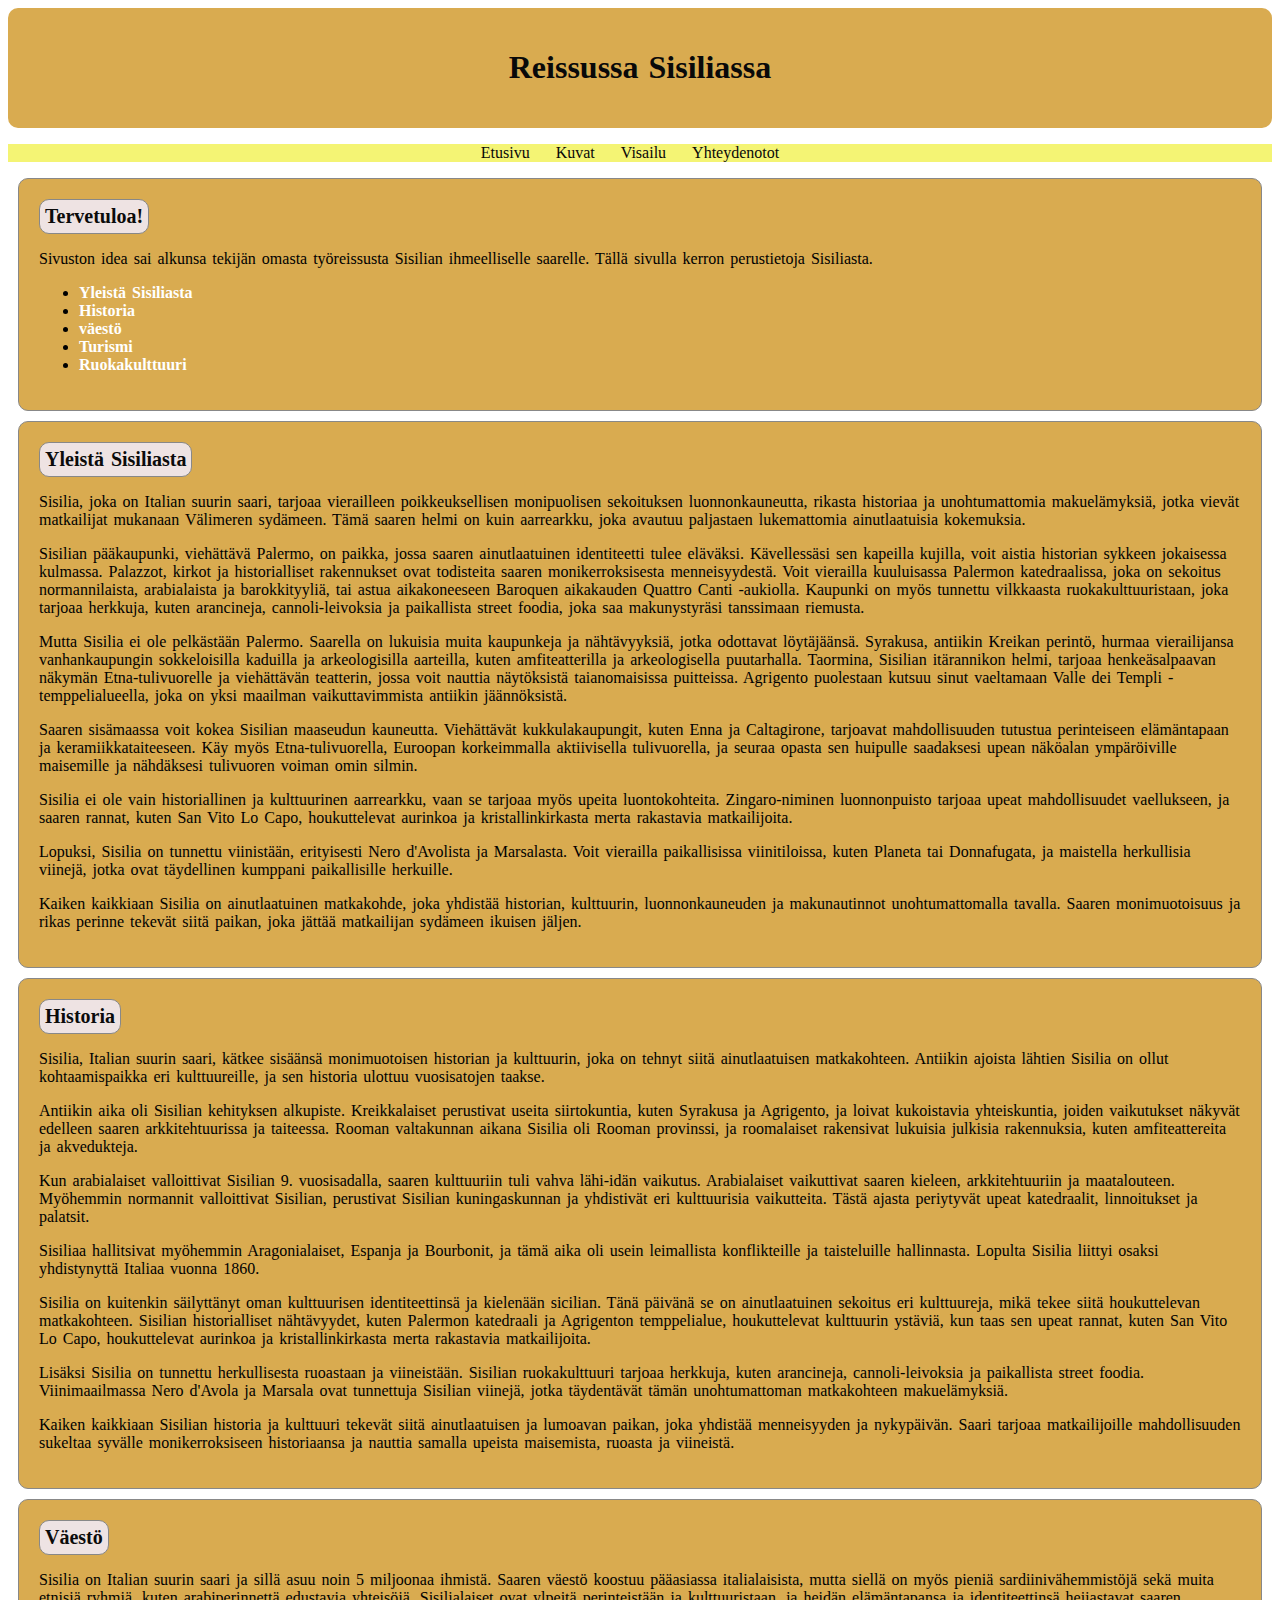
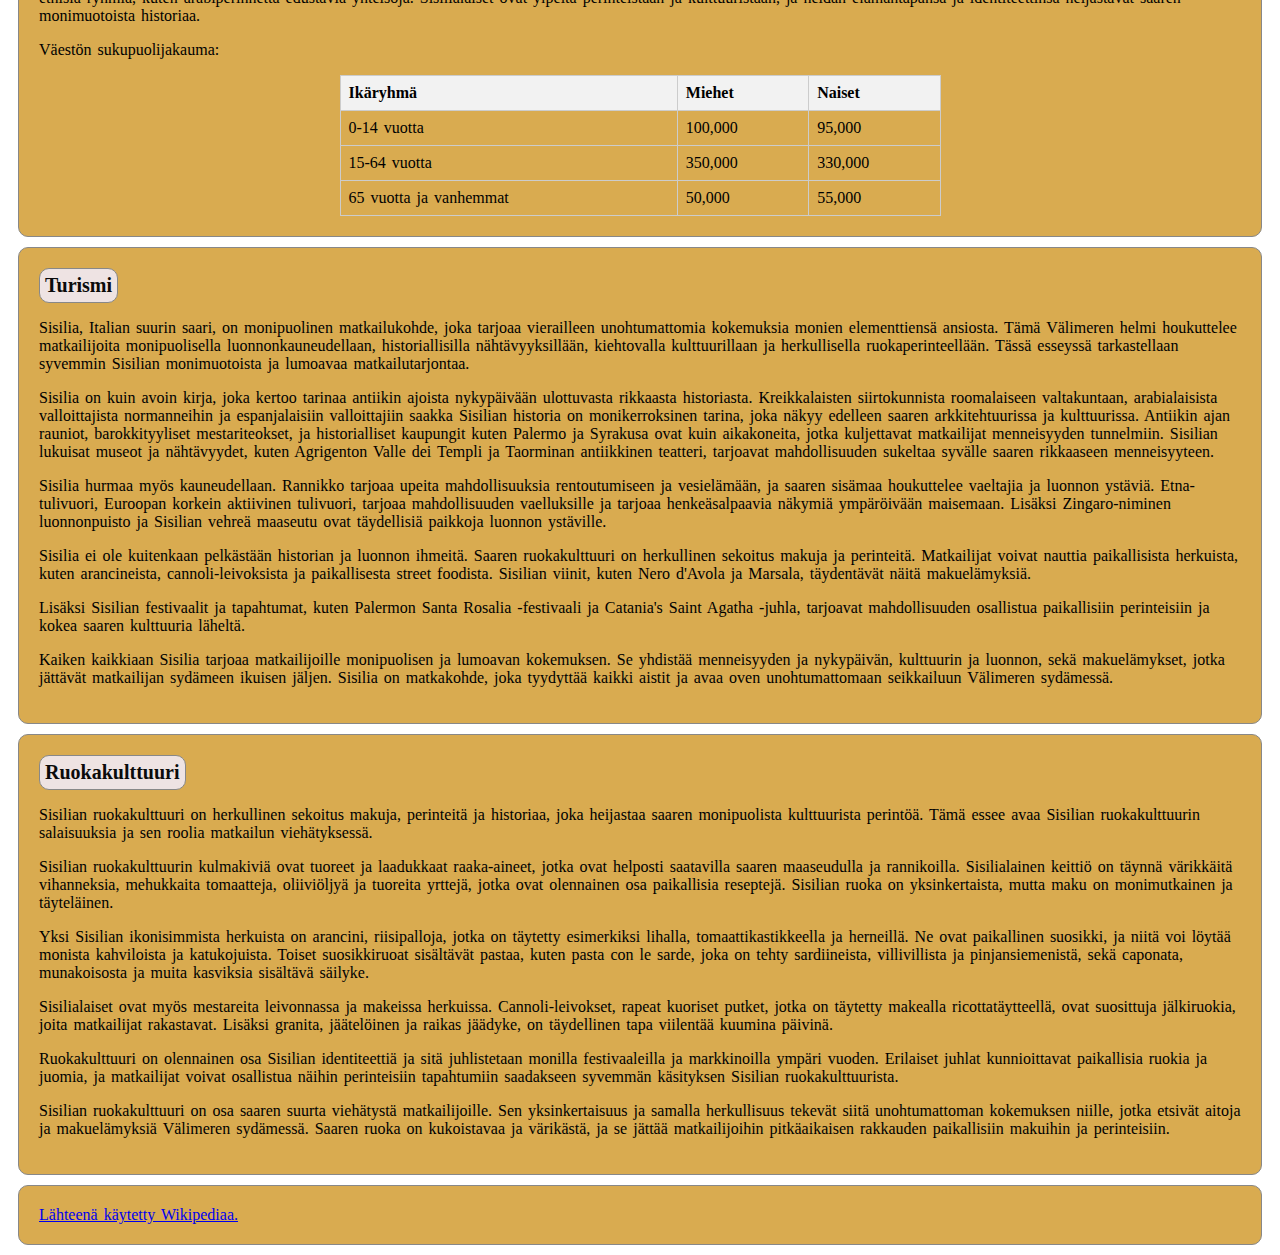
<file: index.html>
<!DOCTYPE html>
<html>
<head>
    <meta charset="UTF-8">
    <meta name="viewport" content="width=device-width, initial-scale=1.0">
    <link rel="stylesheet" type="text/css" href="styles.css">
</head>
<body>
    <header>
        <h1>Reissussa Sisiliassa</h1>
    </header>
    <nav class="main-navbar">
        <ul>
            <li><a href="index.html">Etusivu</a></li>
            <li><a href="kuvat.html">Kuvat</a></li>
            <li><a href="visailu.html">Visailu</a></li>
            <li><a href="yhteydenotot.html">Yhteydenotot</a></li>
        </ul>
    </nav>

    <section id="sisalto">
        <h2>Tervetuloa!</h2>
        <p>Sivuston idea sai alkunsa tekijän omasta työreissusta Sisilian ihmeelliselle saarelle. Tällä sivulla kerron perustietoja Sisiliasta.</p>
    <nav class="navbar2">
        <ul>
            <li><a href="#yleista">Yleistä Sisiliasta</a></li>
            <li><a href="#historia">Historia</a></li>
            <li><a href="#väestö">väestö</a></li>
            <li><a href="#turismi">Turismi</a></li>
            <li><a href="#ruokakulttuuri">Ruokakulttuuri</a></li>
        </ul>
    </nav>
    </section>

    <main>
        <section id="yleista">
            <h2>Yleistä Sisiliasta</h2>
            <p>Sisilia, joka on Italian suurin saari, tarjoaa vierailleen poikkeuksellisen monipuolisen sekoituksen luonnonkauneutta, rikasta historiaa ja unohtumattomia makuelämyksiä, jotka vievät matkailijat mukanaan Välimeren sydämeen. Tämä saaren helmi on kuin aarrearkku, joka avautuu paljastaen lukemattomia ainutlaatuisia kokemuksia.</p>
            <p>Sisilian pääkaupunki, viehättävä Palermo, on paikka, jossa saaren ainutlaatuinen identiteetti tulee eläväksi. Kävellessäsi sen kapeilla kujilla, voit aistia historian sykkeen jokaisessa kulmassa. Palazzot, kirkot ja historialliset rakennukset ovat todisteita saaren monikerroksisesta menneisyydestä. Voit vierailla kuuluisassa Palermon katedraalissa, joka on sekoitus normannilaista, arabialaista ja barokkityyliä, tai astua aikakoneeseen Baroquen aikakauden Quattro Canti -aukiolla. Kaupunki on myös tunnettu vilkkaasta ruokakulttuuristaan, joka tarjoaa herkkuja, kuten arancineja, cannoli-leivoksia ja paikallista street foodia, joka saa makunystyräsi tanssimaan riemusta.</p>
            <p>Mutta Sisilia ei ole pelkästään Palermo. Saarella on lukuisia muita kaupunkeja ja nähtävyyksiä, jotka odottavat löytäjäänsä. Syrakusa, antiikin Kreikan perintö, hurmaa vierailijansa vanhankaupungin sokkeloisilla kaduilla ja arkeologisilla aarteilla, kuten amfiteatterilla ja arkeologisella puutarhalla. Taormina, Sisilian itärannikon helmi, tarjoaa henkeäsalpaavan näkymän Etna-tulivuorelle ja viehättävän teatterin, jossa voit nauttia näytöksistä taianomaisissa puitteissa. Agrigento puolestaan kutsuu sinut vaeltamaan Valle dei Templi -temppelialueella, joka on yksi maailman vaikuttavimmista antiikin jäännöksistä.</p>
            <p>Saaren sisämaassa voit kokea Sisilian maaseudun kauneutta. Viehättävät kukkulakaupungit, kuten Enna ja Caltagirone, tarjoavat mahdollisuuden tutustua perinteiseen elämäntapaan ja keramiikkataiteeseen. Käy myös Etna-tulivuorella, Euroopan korkeimmalla aktiivisella tulivuorella, ja seuraa opasta sen huipulle saadaksesi upean näköalan ympäröiville maisemille ja nähdäksesi tulivuoren voiman omin silmin.</p>
            <p>Sisilia ei ole vain historiallinen ja kulttuurinen aarrearkku, vaan se tarjoaa myös upeita luontokohteita. Zingaro-niminen luonnonpuisto tarjoaa upeat mahdollisuudet vaellukseen, ja saaren rannat, kuten San Vito Lo Capo, houkuttelevat aurinkoa ja kristallinkirkasta merta rakastavia matkailijoita.</p>
            <p>Lopuksi, Sisilia on tunnettu viinistään, erityisesti Nero d'Avolista ja Marsalasta. Voit vierailla paikallisissa viinitiloissa, kuten Planeta tai Donnafugata, ja maistella herkullisia viinejä, jotka ovat täydellinen kumppani paikallisille herkuille.</p>
            <p>Kaiken kaikkiaan Sisilia on ainutlaatuinen matkakohde, joka yhdistää historian, kulttuurin, luonnonkauneuden ja makunautinnot unohtumattomalla tavalla. Saaren monimuotoisuus ja rikas perinne tekevät siitä paikan, joka jättää matkailijan sydämeen ikuisen jäljen.</p>
        </section>
        
        
        <section id="historia">
            <h2>Historia</h2>
            <p>Sisilia, Italian suurin saari, kätkee sisäänsä monimuotoisen historian ja kulttuurin, joka on tehnyt siitä ainutlaatuisen matkakohteen. Antiikin ajoista lähtien Sisilia on ollut kohtaamispaikka eri kulttuureille, ja sen historia ulottuu vuosisatojen taakse.</p>
            <p>Antiikin aika oli Sisilian kehityksen alkupiste. Kreikkalaiset perustivat useita siirtokuntia, kuten Syrakusa ja Agrigento, ja loivat kukoistavia yhteiskuntia, joiden vaikutukset näkyvät edelleen saaren arkkitehtuurissa ja taiteessa. Rooman valtakunnan aikana Sisilia oli Rooman provinssi, ja roomalaiset rakensivat lukuisia julkisia rakennuksia, kuten amfiteattereita ja akvedukteja.</p>
            <p>Kun arabialaiset valloittivat Sisilian 9. vuosisadalla, saaren kulttuuriin tuli vahva lähi-idän vaikutus. Arabialaiset vaikuttivat saaren kieleen, arkkitehtuuriin ja maatalouteen. Myöhemmin normannit valloittivat Sisilian, perustivat Sisilian kuningaskunnan ja yhdistivät eri kulttuurisia vaikutteita. Tästä ajasta periytyvät upeat katedraalit, linnoitukset ja palatsit.</p>
            <p>Sisiliaa hallitsivat myöhemmin Aragonialaiset, Espanja ja Bourbonit, ja tämä aika oli usein leimallista konflikteille ja taisteluille hallinnasta. Lopulta Sisilia liittyi osaksi yhdistynyttä Italiaa vuonna 1860.</p>
            <p>Sisilia on kuitenkin säilyttänyt oman kulttuurisen identiteettinsä ja kielenään sicilian. Tänä päivänä se on ainutlaatuinen sekoitus eri kulttuureja, mikä tekee siitä houkuttelevan matkakohteen. Sisilian historialliset nähtävyydet, kuten Palermon katedraali ja Agrigenton temppelialue, houkuttelevat kulttuurin ystäviä, kun taas sen upeat rannat, kuten San Vito Lo Capo, houkuttelevat aurinkoa ja kristallinkirkasta merta rakastavia matkailijoita.</p>
            <p>Lisäksi Sisilia on tunnettu herkullisesta ruoastaan ja viineistään. Sisilian ruokakulttuuri tarjoaa herkkuja, kuten arancineja, cannoli-leivoksia ja paikallista street foodia. Viinimaailmassa Nero d'Avola ja Marsala ovat tunnettuja Sisilian viinejä, jotka täydentävät tämän unohtumattoman matkakohteen makuelämyksiä.</p>
            <p>Kaiken kaikkiaan Sisilian historia ja kulttuuri tekevät siitä ainutlaatuisen ja lumoavan paikan, joka yhdistää menneisyyden ja nykypäivän. Saari tarjoaa matkailijoille mahdollisuuden sukeltaa syvälle monikerroksiseen historiaansa ja nauttia samalla upeista maisemista, ruoasta ja viineistä.</p>
        </section>

        <section id="Väestö">
            <h2>Väestö</h2>
            <p>Sisilia on Italian suurin saari ja sillä asuu noin 5 miljoonaa ihmistä. Saaren väestö koostuu pääasiassa italialaisista, mutta siellä on myös pieniä sardiinivähemmistöjä sekä muita etnisiä ryhmiä, kuten arabiperinnettä edustavia yhteisöjä. Sisilialaiset ovat ylpeitä perinteistään ja kulttuuristaan, ja heidän elämäntapansa ja identiteettinsä heijastavat saaren monimuotoista historiaa.</p>
            <p>Väestön sukupuolijakauma:</p>
            <table>
                <thead>
                    <tr>
                        <th>Ikäryhmä</th>
                        <th>Miehet</th>
                        <th>Naiset</th>
                    </tr>
                </thead>
                <tbody>
                    <tr>
                        <td>0-14 vuotta</td>
                        <td>100,000</td>
                        <td>95,000</td>
                    </tr>
                    <tr>
                        <td>15-64 vuotta</td>
                        <td>350,000</td>
                        <td>330,000</td>
                    </tr>
                    <tr>
                        <td>65 vuotta ja vanhemmat</td>
                        <td>50,000</td>
                        <td>55,000</td>
                    </tr>
                </tbody>
            </table>
        </section>
        
        <section id="turismi">
            <h2>Turismi</h2>
            <p>Sisilia, Italian suurin saari, on monipuolinen matkailukohde, joka tarjoaa vierailleen unohtumattomia kokemuksia monien elementtiensä ansiosta. Tämä Välimeren helmi houkuttelee matkailijoita monipuolisella luonnonkauneudellaan, historiallisilla nähtävyyksillään, kiehtovalla kulttuurillaan ja herkullisella ruokaperinteellään. Tässä esseyssä tarkastellaan syvemmin Sisilian monimuotoista ja lumoavaa matkailutarjontaa.</p>
            <p>Sisilia on kuin avoin kirja, joka kertoo tarinaa antiikin ajoista nykypäivään ulottuvasta rikkaasta historiasta. Kreikkalaisten siirtokunnista roomalaiseen valtakuntaan, arabialaisista valloittajista normanneihin ja espanjalaisiin valloittajiin saakka Sisilian historia on monikerroksinen tarina, joka näkyy edelleen saaren arkkitehtuurissa ja kulttuurissa. Antiikin ajan rauniot, barokkityyliset mestariteokset, ja historialliset kaupungit kuten Palermo ja Syrakusa ovat kuin aikakoneita, jotka kuljettavat matkailijat menneisyyden tunnelmiin. Sisilian lukuisat museot ja nähtävyydet, kuten Agrigenton Valle dei Templi ja Taorminan antiikkinen teatteri, tarjoavat mahdollisuuden sukeltaa syvälle saaren rikkaaseen menneisyyteen.</p>
            <p>Sisilia hurmaa myös kauneudellaan. Rannikko tarjoaa upeita mahdollisuuksia rentoutumiseen ja vesielämään, ja saaren sisämaa houkuttelee vaeltajia ja luonnon ystäviä. Etna-tulivuori, Euroopan korkein aktiivinen tulivuori, tarjoaa mahdollisuuden vaelluksille ja tarjoaa henkeäsalpaavia näkymiä ympäröivään maisemaan. Lisäksi Zingaro-niminen luonnonpuisto ja Sisilian vehreä maaseutu ovat täydellisiä paikkoja luonnon ystäville.</p>
            <p>Sisilia ei ole kuitenkaan pelkästään historian ja luonnon ihmeitä. Saaren ruokakulttuuri on herkullinen sekoitus makuja ja perinteitä. Matkailijat voivat nauttia paikallisista herkuista, kuten arancineista, cannoli-leivoksista ja paikallisesta street foodista. Sisilian viinit, kuten Nero d'Avola ja Marsala, täydentävät näitä makuelämyksiä.</p>
            <p>Lisäksi Sisilian festivaalit ja tapahtumat, kuten Palermon Santa Rosalia -festivaali ja Catania's Saint Agatha -juhla, tarjoavat mahdollisuuden osallistua paikallisiin perinteisiin ja kokea saaren kulttuuria läheltä.</p>
            <p>Kaiken kaikkiaan Sisilia tarjoaa matkailijoille monipuolisen ja lumoavan kokemuksen. Se yhdistää menneisyyden ja nykypäivän, kulttuurin ja luonnon, sekä makuelämykset, jotka jättävät matkailijan sydämeen ikuisen jäljen. Sisilia on matkakohde, joka tyydyttää kaikki aistit ja avaa oven unohtumattomaan seikkailuun Välimeren sydämessä.</p>
        </section>
        
        <section id="ruokakulttuuri">
            <h2>Ruokakulttuuri</h2>
            <p>Sisilian ruokakulttuuri on herkullinen sekoitus makuja, perinteitä ja historiaa, joka heijastaa saaren monipuolista kulttuurista perintöä. Tämä essee avaa Sisilian ruokakulttuurin salaisuuksia ja sen roolia matkailun viehätyksessä.</p>
            <p>Sisilian ruokakulttuurin kulmakiviä ovat tuoreet ja laadukkaat raaka-aineet, jotka ovat helposti saatavilla saaren maaseudulla ja rannikoilla. Sisilialainen keittiö on täynnä värikkäitä vihanneksia, mehukkaita tomaatteja, oliiviöljyä ja tuoreita yrttejä, jotka ovat olennainen osa paikallisia reseptejä. Sisilian ruoka on yksinkertaista, mutta maku on monimutkainen ja täyteläinen.</p>
            <p>Yksi Sisilian ikonisimmista herkuista on arancini, riisipalloja, jotka on täytetty esimerkiksi lihalla, tomaattikastikkeella ja herneillä. Ne ovat paikallinen suosikki, ja niitä voi löytää monista kahviloista ja katukojuista. Toiset suosikkiruoat sisältävät pastaa, kuten pasta con le sarde, joka on tehty sardiineista, villivillista ja pinjansiemenistä, sekä caponata, munakoisosta ja muita kasviksia sisältävä säilyke.</p>
            <p>Sisilialaiset ovat myös mestareita leivonnassa ja makeissa herkuissa. Cannoli-leivokset, rapeat kuoriset putket, jotka on täytetty makealla ricottatäytteellä, ovat suosittuja jälkiruokia, joita matkailijat rakastavat. Lisäksi granita, jäätelöinen ja raikas jäädyke, on täydellinen tapa viilentää kuumina päivinä.</p>
            <p>Ruokakulttuuri on olennainen osa Sisilian identiteettiä ja sitä juhlistetaan monilla festivaaleilla ja markkinoilla ympäri vuoden. Erilaiset juhlat kunnioittavat paikallisia ruokia ja juomia, ja matkailijat voivat osallistua näihin perinteisiin tapahtumiin saadakseen syvemmän käsityksen Sisilian ruokakulttuurista.</p>
            <p>Sisilian ruokakulttuuri on osa saaren suurta viehätystä matkailijoille. Sen yksinkertaisuus ja samalla herkullisuus tekevät siitä unohtumattoman kokemuksen niille, jotka etsivät aitoja ja makuelämyksiä Välimeren sydämessä. Saaren ruoka on kukoistavaa ja värikästä, ja se jättää matkailijoihin pitkäaikaisen rakkauden paikallisiin makuihin ja perinteisiin.</p>
        </section>
        
        <section id="linkit">
            <a href="https://fi.wikipedia.org/wiki/Sisilia">Lähteenä käytetty Wikipediaa.</a>
        </section>
    </main>
</body>
</html>
</file>
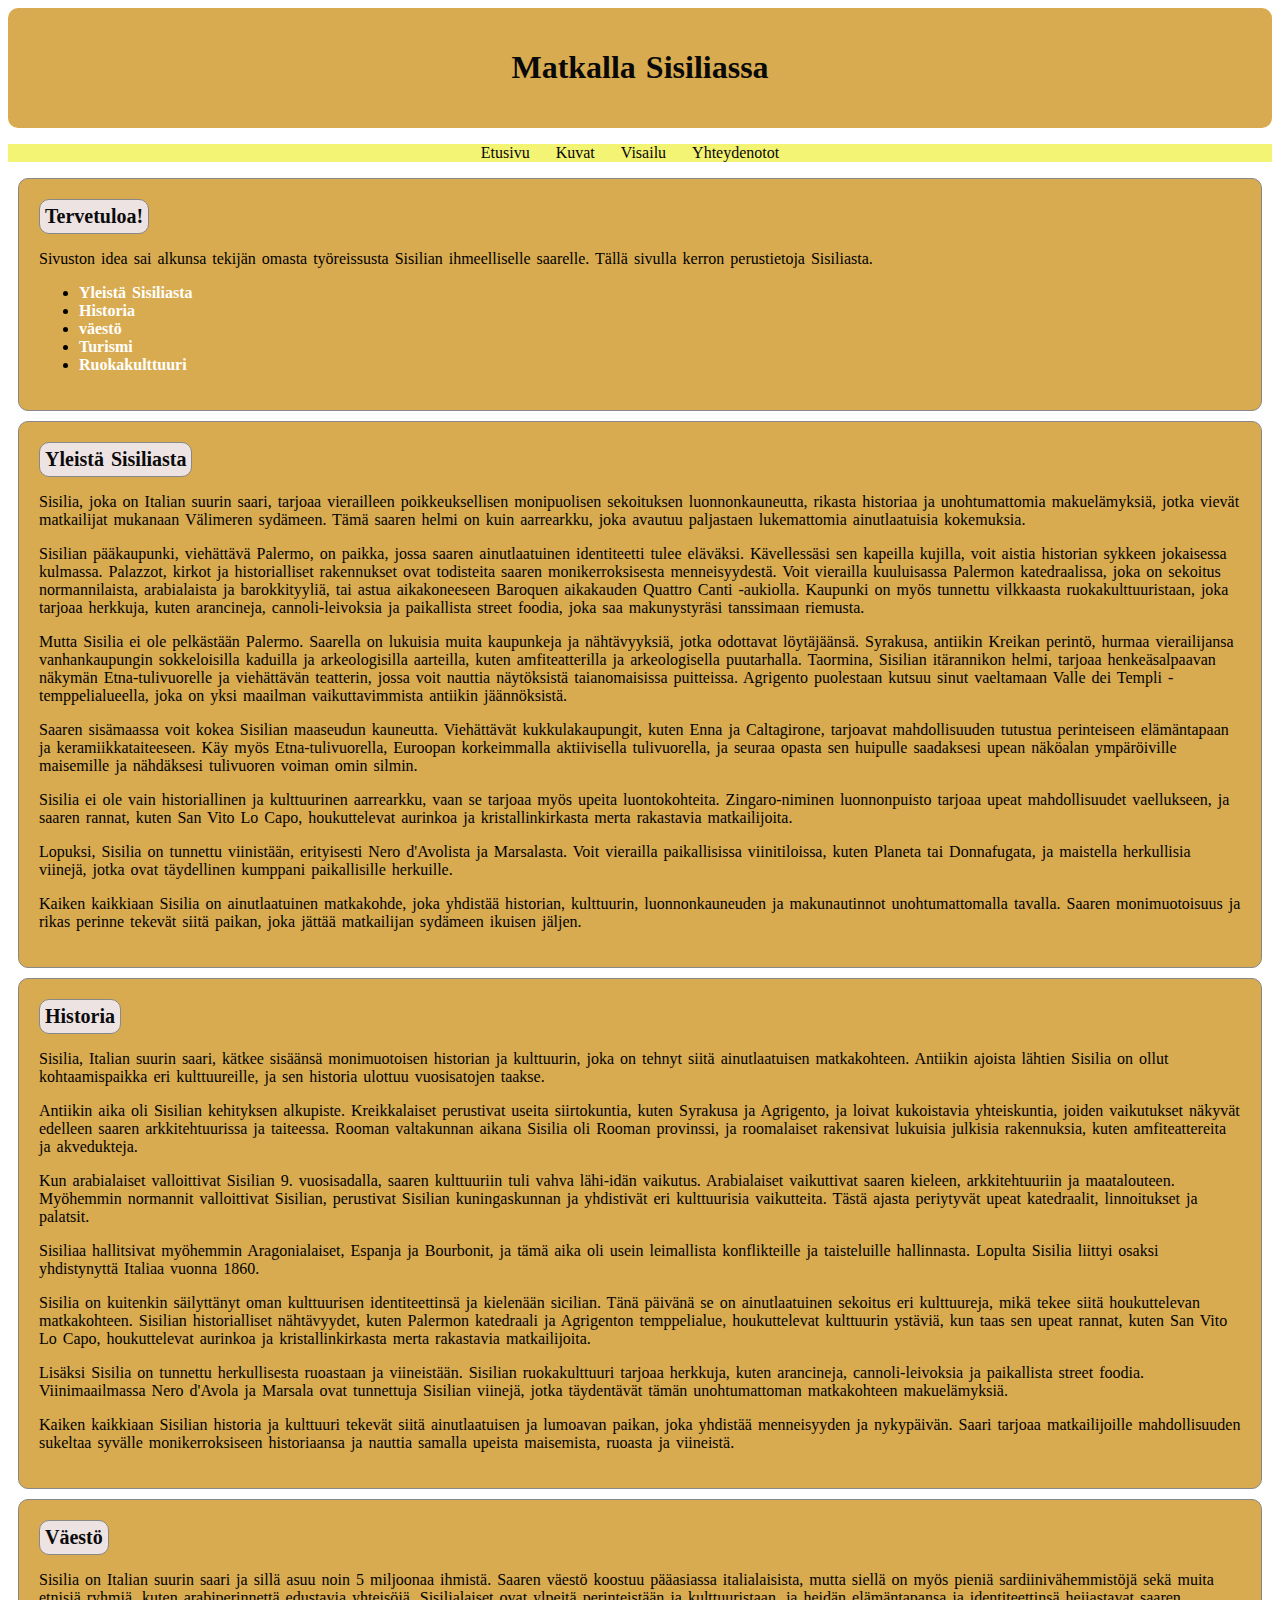
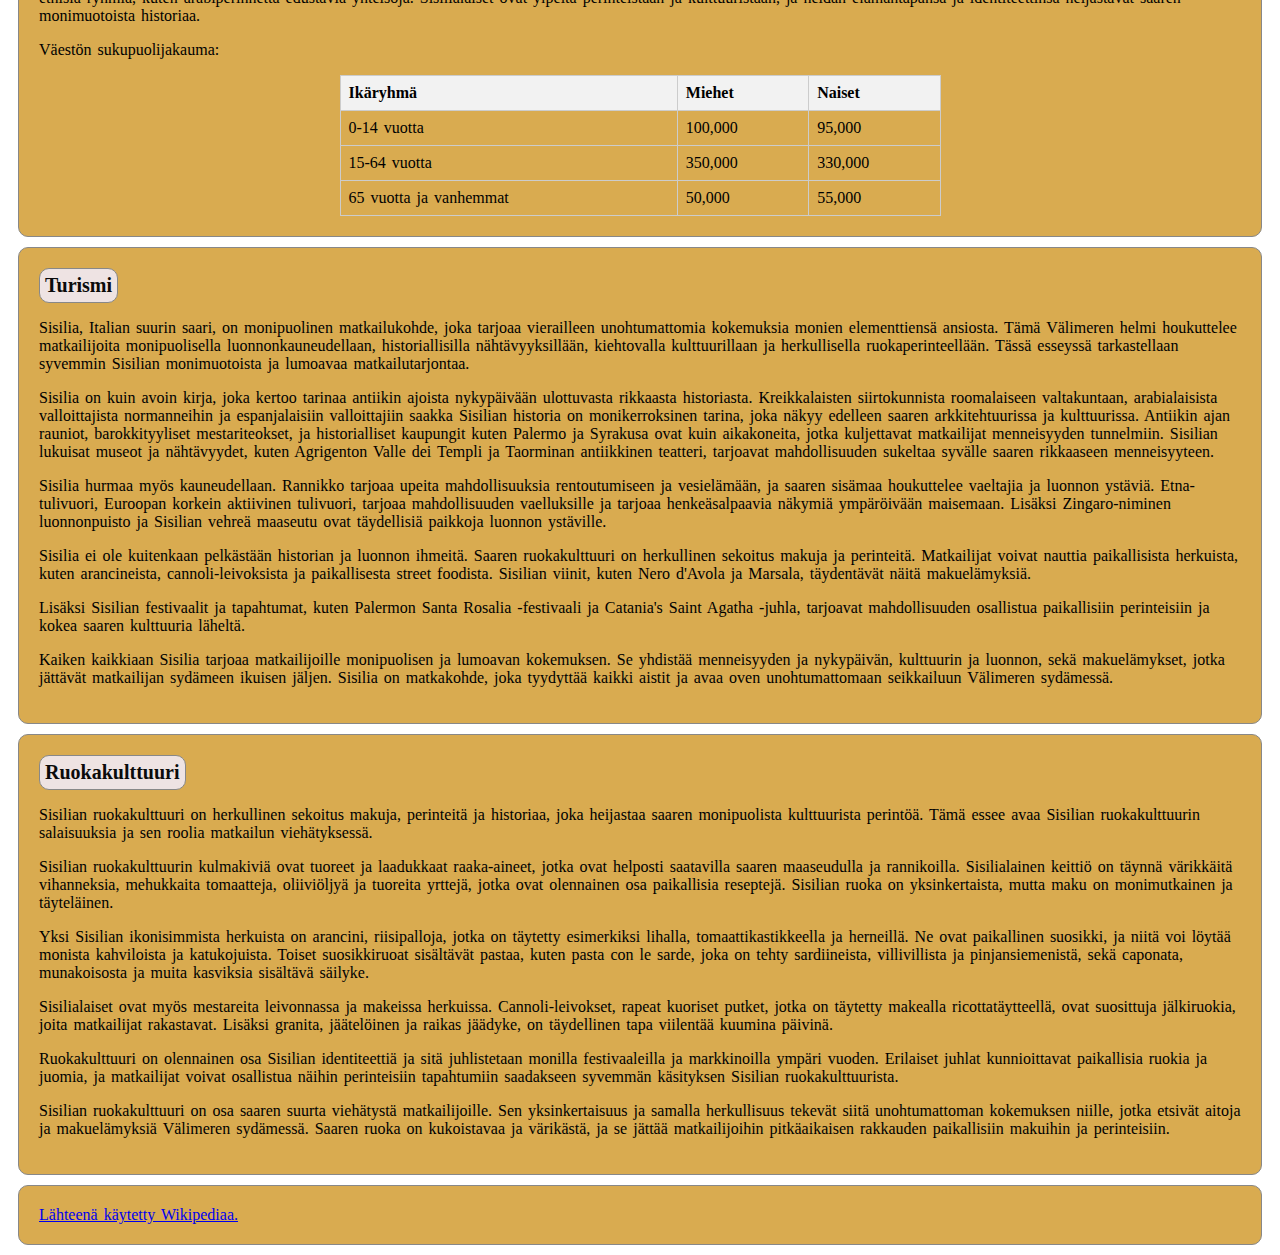
<file: html/index.html>
<!DOCTYPE html>
<html>
<head>
    <meta charset="UTF-8">
    <meta name="viewport" content="width=device-width, initial-scale=1.0">
    <link rel="stylesheet" type="text/css" href="../css/styles.css">
</head>
<body>
    <header>
        <h1>Matkalla Sisiliassa</h1>
    </header>
    <nav class="main-navbar">
        <ul>
            <li><a href="index.html">Etusivu</a></li>
            <li><a href="kuvat.html">Kuvat</a></li>
            <li><a href="visailu.html">Visailu</a></li>
            <li><a href="yhteydenotot.html">Yhteydenotot</a></li>
        </ul>
    </nav>

    <section id="sisalto">
        <h2>Tervetuloa!</h2>
        <p>Sivuston idea sai alkunsa tekijän omasta työreissusta Sisilian ihmeelliselle saarelle. Tällä sivulla kerron perustietoja Sisiliasta.</p>
    <nav class="navbar2">
        <ul>
            <li><a href="#yleista">Yleistä Sisiliasta</a></li>
            <li><a href="#historia">Historia</a></li>
            <li><a href="#väestö">väestö</a></li>
            <li><a href="#turismi">Turismi</a></li>
            <li><a href="#ruokakulttuuri">Ruokakulttuuri</a></li>
        </ul>
    </nav>
    </section>

    <main>
        <section id="yleista">
            <h2>Yleistä Sisiliasta</h2>
            <p>Sisilia, joka on Italian suurin saari, tarjoaa vierailleen poikkeuksellisen monipuolisen sekoituksen luonnonkauneutta, rikasta historiaa ja unohtumattomia makuelämyksiä, jotka vievät matkailijat mukanaan Välimeren sydämeen. Tämä saaren helmi on kuin aarrearkku, joka avautuu paljastaen lukemattomia ainutlaatuisia kokemuksia.</p>
            <p>Sisilian pääkaupunki, viehättävä Palermo, on paikka, jossa saaren ainutlaatuinen identiteetti tulee eläväksi. Kävellessäsi sen kapeilla kujilla, voit aistia historian sykkeen jokaisessa kulmassa. Palazzot, kirkot ja historialliset rakennukset ovat todisteita saaren monikerroksisesta menneisyydestä. Voit vierailla kuuluisassa Palermon katedraalissa, joka on sekoitus normannilaista, arabialaista ja barokkityyliä, tai astua aikakoneeseen Baroquen aikakauden Quattro Canti -aukiolla. Kaupunki on myös tunnettu vilkkaasta ruokakulttuuristaan, joka tarjoaa herkkuja, kuten arancineja, cannoli-leivoksia ja paikallista street foodia, joka saa makunystyräsi tanssimaan riemusta.</p>
            <p>Mutta Sisilia ei ole pelkästään Palermo. Saarella on lukuisia muita kaupunkeja ja nähtävyyksiä, jotka odottavat löytäjäänsä. Syrakusa, antiikin Kreikan perintö, hurmaa vierailijansa vanhankaupungin sokkeloisilla kaduilla ja arkeologisilla aarteilla, kuten amfiteatterilla ja arkeologisella puutarhalla. Taormina, Sisilian itärannikon helmi, tarjoaa henkeäsalpaavan näkymän Etna-tulivuorelle ja viehättävän teatterin, jossa voit nauttia näytöksistä taianomaisissa puitteissa. Agrigento puolestaan kutsuu sinut vaeltamaan Valle dei Templi -temppelialueella, joka on yksi maailman vaikuttavimmista antiikin jäännöksistä.</p>
            <p>Saaren sisämaassa voit kokea Sisilian maaseudun kauneutta. Viehättävät kukkulakaupungit, kuten Enna ja Caltagirone, tarjoavat mahdollisuuden tutustua perinteiseen elämäntapaan ja keramiikkataiteeseen. Käy myös Etna-tulivuorella, Euroopan korkeimmalla aktiivisella tulivuorella, ja seuraa opasta sen huipulle saadaksesi upean näköalan ympäröiville maisemille ja nähdäksesi tulivuoren voiman omin silmin.</p>
            <p>Sisilia ei ole vain historiallinen ja kulttuurinen aarrearkku, vaan se tarjoaa myös upeita luontokohteita. Zingaro-niminen luonnonpuisto tarjoaa upeat mahdollisuudet vaellukseen, ja saaren rannat, kuten San Vito Lo Capo, houkuttelevat aurinkoa ja kristallinkirkasta merta rakastavia matkailijoita.</p>
            <p>Lopuksi, Sisilia on tunnettu viinistään, erityisesti Nero d'Avolista ja Marsalasta. Voit vierailla paikallisissa viinitiloissa, kuten Planeta tai Donnafugata, ja maistella herkullisia viinejä, jotka ovat täydellinen kumppani paikallisille herkuille.</p>
            <p>Kaiken kaikkiaan Sisilia on ainutlaatuinen matkakohde, joka yhdistää historian, kulttuurin, luonnonkauneuden ja makunautinnot unohtumattomalla tavalla. Saaren monimuotoisuus ja rikas perinne tekevät siitä paikan, joka jättää matkailijan sydämeen ikuisen jäljen.</p>
        </section>
        
        
        <section id="historia">
            <h2>Historia</h2>
            <p>Sisilia, Italian suurin saari, kätkee sisäänsä monimuotoisen historian ja kulttuurin, joka on tehnyt siitä ainutlaatuisen matkakohteen. Antiikin ajoista lähtien Sisilia on ollut kohtaamispaikka eri kulttuureille, ja sen historia ulottuu vuosisatojen taakse.</p>
            <p>Antiikin aika oli Sisilian kehityksen alkupiste. Kreikkalaiset perustivat useita siirtokuntia, kuten Syrakusa ja Agrigento, ja loivat kukoistavia yhteiskuntia, joiden vaikutukset näkyvät edelleen saaren arkkitehtuurissa ja taiteessa. Rooman valtakunnan aikana Sisilia oli Rooman provinssi, ja roomalaiset rakensivat lukuisia julkisia rakennuksia, kuten amfiteattereita ja akvedukteja.</p>
            <p>Kun arabialaiset valloittivat Sisilian 9. vuosisadalla, saaren kulttuuriin tuli vahva lähi-idän vaikutus. Arabialaiset vaikuttivat saaren kieleen, arkkitehtuuriin ja maatalouteen. Myöhemmin normannit valloittivat Sisilian, perustivat Sisilian kuningaskunnan ja yhdistivät eri kulttuurisia vaikutteita. Tästä ajasta periytyvät upeat katedraalit, linnoitukset ja palatsit.</p>
            <p>Sisiliaa hallitsivat myöhemmin Aragonialaiset, Espanja ja Bourbonit, ja tämä aika oli usein leimallista konflikteille ja taisteluille hallinnasta. Lopulta Sisilia liittyi osaksi yhdistynyttä Italiaa vuonna 1860.</p>
            <p>Sisilia on kuitenkin säilyttänyt oman kulttuurisen identiteettinsä ja kielenään sicilian. Tänä päivänä se on ainutlaatuinen sekoitus eri kulttuureja, mikä tekee siitä houkuttelevan matkakohteen. Sisilian historialliset nähtävyydet, kuten Palermon katedraali ja Agrigenton temppelialue, houkuttelevat kulttuurin ystäviä, kun taas sen upeat rannat, kuten San Vito Lo Capo, houkuttelevat aurinkoa ja kristallinkirkasta merta rakastavia matkailijoita.</p>
            <p>Lisäksi Sisilia on tunnettu herkullisesta ruoastaan ja viineistään. Sisilian ruokakulttuuri tarjoaa herkkuja, kuten arancineja, cannoli-leivoksia ja paikallista street foodia. Viinimaailmassa Nero d'Avola ja Marsala ovat tunnettuja Sisilian viinejä, jotka täydentävät tämän unohtumattoman matkakohteen makuelämyksiä.</p>
            <p>Kaiken kaikkiaan Sisilian historia ja kulttuuri tekevät siitä ainutlaatuisen ja lumoavan paikan, joka yhdistää menneisyyden ja nykypäivän. Saari tarjoaa matkailijoille mahdollisuuden sukeltaa syvälle monikerroksiseen historiaansa ja nauttia samalla upeista maisemista, ruoasta ja viineistä.</p>
        </section>

        <section id="Väestö">
            <h2>Väestö</h2>
            <p>Sisilia on Italian suurin saari ja sillä asuu noin 5 miljoonaa ihmistä. Saaren väestö koostuu pääasiassa italialaisista, mutta siellä on myös pieniä sardiinivähemmistöjä sekä muita etnisiä ryhmiä, kuten arabiperinnettä edustavia yhteisöjä. Sisilialaiset ovat ylpeitä perinteistään ja kulttuuristaan, ja heidän elämäntapansa ja identiteettinsä heijastavat saaren monimuotoista historiaa.</p>
            <p>Väestön sukupuolijakauma:</p>
            <table>
                <thead>
                    <tr>
                        <th>Ikäryhmä</th>
                        <th>Miehet</th>
                        <th>Naiset</th>
                    </tr>
                </thead>
                <tbody>
                    <tr>
                        <td>0-14 vuotta</td>
                        <td>100,000</td>
                        <td>95,000</td>
                    </tr>
                    <tr>
                        <td>15-64 vuotta</td>
                        <td>350,000</td>
                        <td>330,000</td>
                    </tr>
                    <tr>
                        <td>65 vuotta ja vanhemmat</td>
                        <td>50,000</td>
                        <td>55,000</td>
                    </tr>
                </tbody>
            </table>
        </section>
        
        <section id="turismi">
            <h2>Turismi</h2>
            <p>Sisilia, Italian suurin saari, on monipuolinen matkailukohde, joka tarjoaa vierailleen unohtumattomia kokemuksia monien elementtiensä ansiosta. Tämä Välimeren helmi houkuttelee matkailijoita monipuolisella luonnonkauneudellaan, historiallisilla nähtävyyksillään, kiehtovalla kulttuurillaan ja herkullisella ruokaperinteellään. Tässä esseyssä tarkastellaan syvemmin Sisilian monimuotoista ja lumoavaa matkailutarjontaa.</p>
            <p>Sisilia on kuin avoin kirja, joka kertoo tarinaa antiikin ajoista nykypäivään ulottuvasta rikkaasta historiasta. Kreikkalaisten siirtokunnista roomalaiseen valtakuntaan, arabialaisista valloittajista normanneihin ja espanjalaisiin valloittajiin saakka Sisilian historia on monikerroksinen tarina, joka näkyy edelleen saaren arkkitehtuurissa ja kulttuurissa. Antiikin ajan rauniot, barokkityyliset mestariteokset, ja historialliset kaupungit kuten Palermo ja Syrakusa ovat kuin aikakoneita, jotka kuljettavat matkailijat menneisyyden tunnelmiin. Sisilian lukuisat museot ja nähtävyydet, kuten Agrigenton Valle dei Templi ja Taorminan antiikkinen teatteri, tarjoavat mahdollisuuden sukeltaa syvälle saaren rikkaaseen menneisyyteen.</p>
            <p>Sisilia hurmaa myös kauneudellaan. Rannikko tarjoaa upeita mahdollisuuksia rentoutumiseen ja vesielämään, ja saaren sisämaa houkuttelee vaeltajia ja luonnon ystäviä. Etna-tulivuori, Euroopan korkein aktiivinen tulivuori, tarjoaa mahdollisuuden vaelluksille ja tarjoaa henkeäsalpaavia näkymiä ympäröivään maisemaan. Lisäksi Zingaro-niminen luonnonpuisto ja Sisilian vehreä maaseutu ovat täydellisiä paikkoja luonnon ystäville.</p>
            <p>Sisilia ei ole kuitenkaan pelkästään historian ja luonnon ihmeitä. Saaren ruokakulttuuri on herkullinen sekoitus makuja ja perinteitä. Matkailijat voivat nauttia paikallisista herkuista, kuten arancineista, cannoli-leivoksista ja paikallisesta street foodista. Sisilian viinit, kuten Nero d'Avola ja Marsala, täydentävät näitä makuelämyksiä.</p>
            <p>Lisäksi Sisilian festivaalit ja tapahtumat, kuten Palermon Santa Rosalia -festivaali ja Catania's Saint Agatha -juhla, tarjoavat mahdollisuuden osallistua paikallisiin perinteisiin ja kokea saaren kulttuuria läheltä.</p>
            <p>Kaiken kaikkiaan Sisilia tarjoaa matkailijoille monipuolisen ja lumoavan kokemuksen. Se yhdistää menneisyyden ja nykypäivän, kulttuurin ja luonnon, sekä makuelämykset, jotka jättävät matkailijan sydämeen ikuisen jäljen. Sisilia on matkakohde, joka tyydyttää kaikki aistit ja avaa oven unohtumattomaan seikkailuun Välimeren sydämessä.</p>
        </section>
        
        <section id="ruokakulttuuri">
            <h2>Ruokakulttuuri</h2>
            <p>Sisilian ruokakulttuuri on herkullinen sekoitus makuja, perinteitä ja historiaa, joka heijastaa saaren monipuolista kulttuurista perintöä. Tämä essee avaa Sisilian ruokakulttuurin salaisuuksia ja sen roolia matkailun viehätyksessä.</p>
            <p>Sisilian ruokakulttuurin kulmakiviä ovat tuoreet ja laadukkaat raaka-aineet, jotka ovat helposti saatavilla saaren maaseudulla ja rannikoilla. Sisilialainen keittiö on täynnä värikkäitä vihanneksia, mehukkaita tomaatteja, oliiviöljyä ja tuoreita yrttejä, jotka ovat olennainen osa paikallisia reseptejä. Sisilian ruoka on yksinkertaista, mutta maku on monimutkainen ja täyteläinen.</p>
            <p>Yksi Sisilian ikonisimmista herkuista on arancini, riisipalloja, jotka on täytetty esimerkiksi lihalla, tomaattikastikkeella ja herneillä. Ne ovat paikallinen suosikki, ja niitä voi löytää monista kahviloista ja katukojuista. Toiset suosikkiruoat sisältävät pastaa, kuten pasta con le sarde, joka on tehty sardiineista, villivillista ja pinjansiemenistä, sekä caponata, munakoisosta ja muita kasviksia sisältävä säilyke.</p>
            <p>Sisilialaiset ovat myös mestareita leivonnassa ja makeissa herkuissa. Cannoli-leivokset, rapeat kuoriset putket, jotka on täytetty makealla ricottatäytteellä, ovat suosittuja jälkiruokia, joita matkailijat rakastavat. Lisäksi granita, jäätelöinen ja raikas jäädyke, on täydellinen tapa viilentää kuumina päivinä.</p>
            <p>Ruokakulttuuri on olennainen osa Sisilian identiteettiä ja sitä juhlistetaan monilla festivaaleilla ja markkinoilla ympäri vuoden. Erilaiset juhlat kunnioittavat paikallisia ruokia ja juomia, ja matkailijat voivat osallistua näihin perinteisiin tapahtumiin saadakseen syvemmän käsityksen Sisilian ruokakulttuurista.</p>
            <p>Sisilian ruokakulttuuri on osa saaren suurta viehätystä matkailijoille. Sen yksinkertaisuus ja samalla herkullisuus tekevät siitä unohtumattoman kokemuksen niille, jotka etsivät aitoja ja makuelämyksiä Välimeren sydämessä. Saaren ruoka on kukoistavaa ja värikästä, ja se jättää matkailijoihin pitkäaikaisen rakkauden paikallisiin makuihin ja perinteisiin.</p>
        </section>
        
        <section id="linkit">
            <a href="https://fi.wikipedia.org/wiki/Sisilia">Lähteenä käytetty Wikipediaa.</a>
        </section>
    </main>
</body>
</html>
</file>
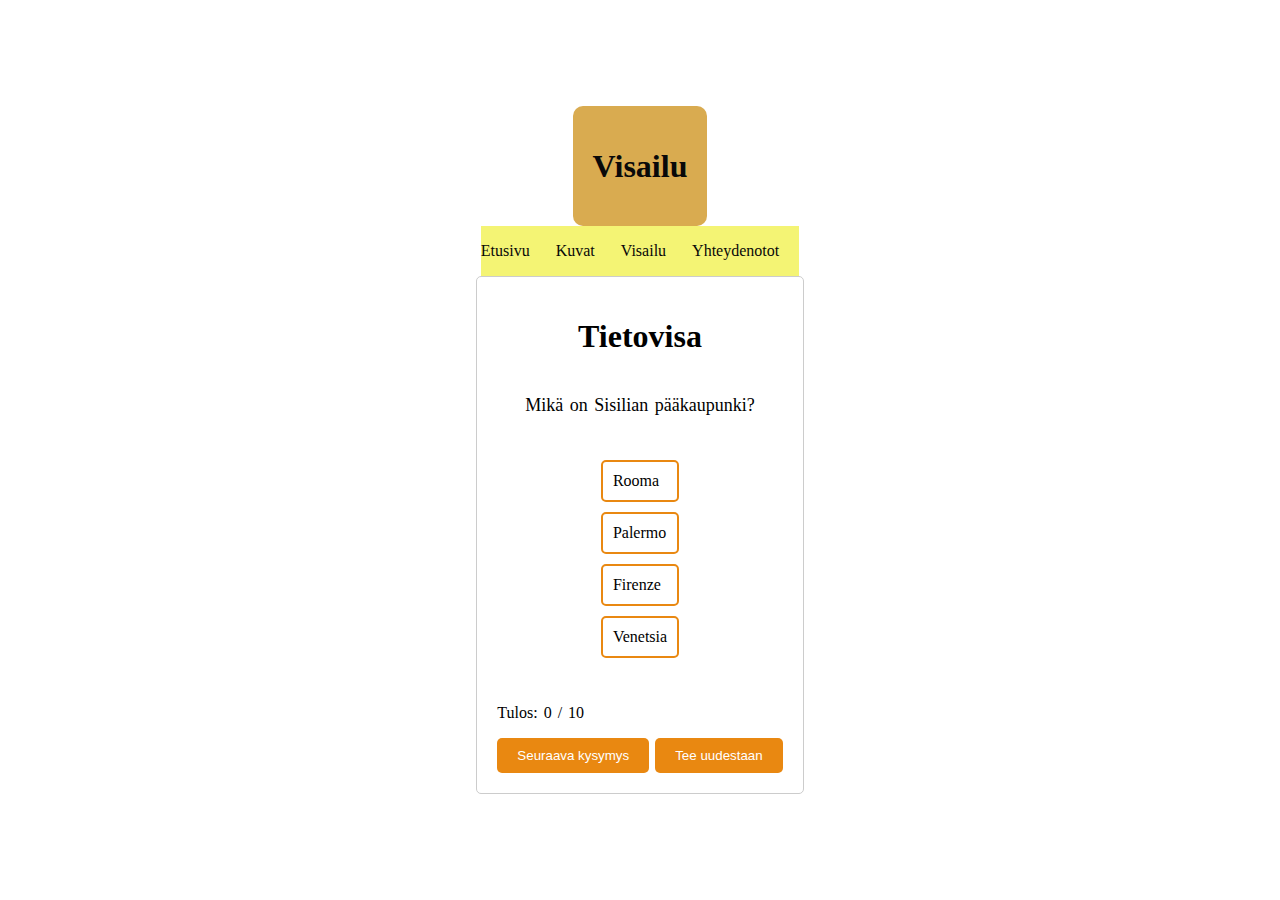
<file: visailu.html>
<!DOCTYPE html>
<html>

<head>
    <meta charset="UTF-8">
    <meta name="viewport" content="width=device-width, initial-scale=1.0">
    <title>Tietovisa</title>
    <link rel="stylesheet" type="text/css" href="styles.css">
    <link rel="stylesheet" type="text/css" href="visailu.css">
</head>

<body>
    <header>
        <h1>Visailu</h1>
    </header>

    <nav class="main-navbar">
        <ul>
            <li><a href="index.html">Etusivu</a></li>
            <li><a href="kuvat.html">Kuvat</a></li>
            <li><a href="visailu.html">Visailu</a></li>
            <li><a href="yhteydenotot.html">Yhteydenotot</a></li>
        </ul>
    </nav>
    <div class="container">
        <h1>Tietovisa</h1>
        <div id="kysymys-ja-vaihtoehdot">
            <p id="kysymys"></p>
            <ul id="vaihtoehdot"></ul>
        </div>

        <div id="tulos-container">
            <p>Tulos: <span id="pisteet">0</span> / 10</p>
        </div>
        <p id="pisteet"></p>
        <button id="seuraava-kysymys">Seuraava kysymys</button>
        <button id="tee-uudestaan">Tee uudestaan</button>
    </div>
    <script src="visailu.js"></script>
    </main>
</body>

</html>
</file>
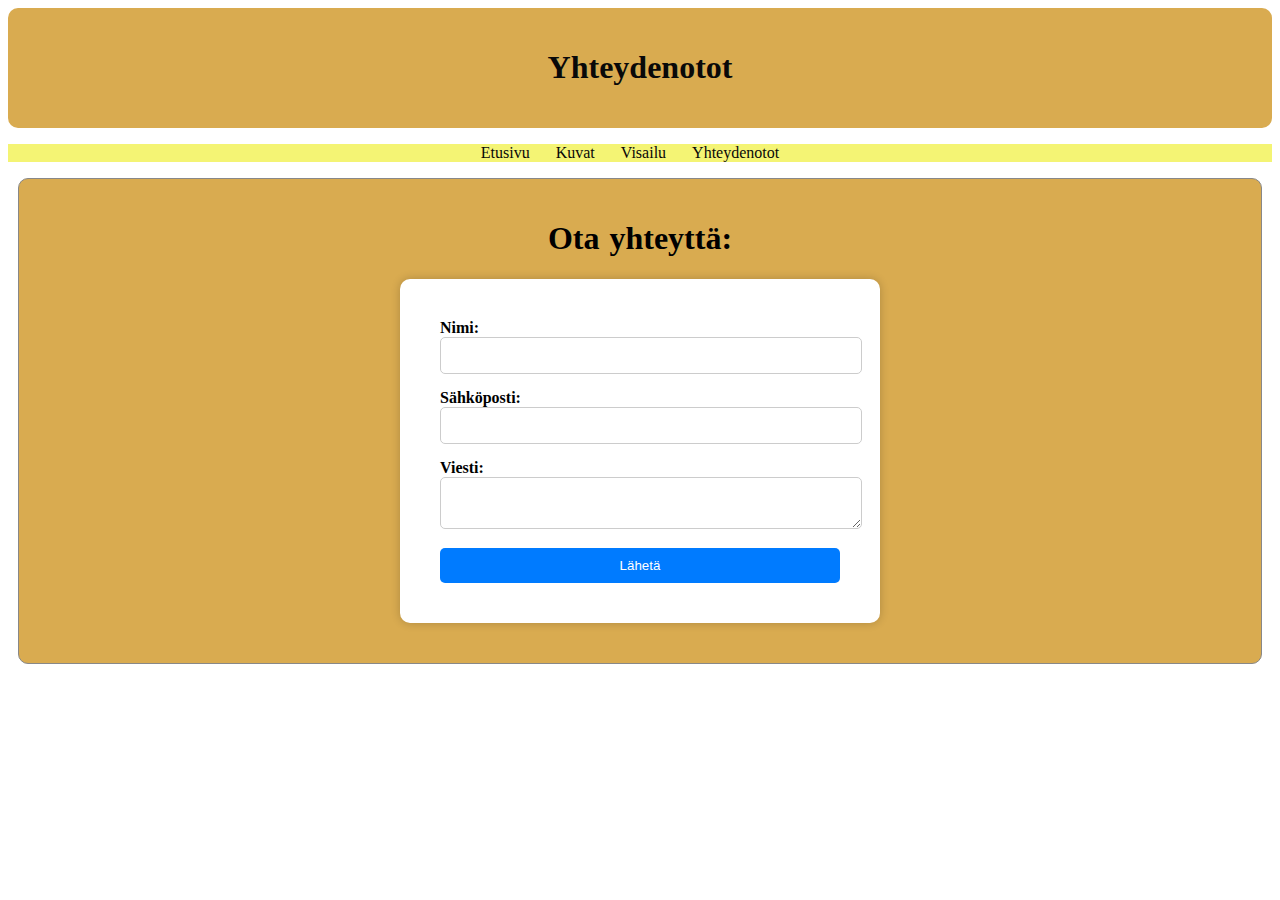
<file: yhteydenotot.html>
<!DOCTYPE html>
<html>

<head>
    <meta charset="UTF-8">
    <meta name="viewport" content="width=device-width, initial-scale=1.0">
    <link rel="stylesheet" type="text/css" href="styles.css">
    <link rel="stylesheet" type="text/css" href="yhteydenotot.css">
</head>

<body>
    <header>
        <h1>Yhteydenotot</h1>
    </header>

    <nav class="main-navbar">
        <ul>
            <li><a href="index.html">Etusivu</a></li>
            <li><a href="kuvat.html">Kuvat</a></li>
            <li><a href="visailu.html">Visailu</a></li>
            <li><a href="yhteydenotot.html">Yhteydenotot</a></li>
        </ul>
    </nav>

    <section class="yhteys">
        <h1>Ota yhteyttä:</h1>
        <form id="yhteydenotto-lomake">
            <div>
                <label for="nimi">Nimi:</label>
                <input type="text" id="nimi" name="nimi" required>
            </div>
            <div>
                <label for="sahkoposti">Sähköposti:</label>
                <input type="email" id="sahkoposti" name="sahkoposti" required>
            </div>
            <div>
                <label for="viesti">Viesti:</label>
                <textarea id="viesti" name="viesti" required></textarea>
            </div>
            <button type="submit">Lähetä</button>
        </form>
        <p id="vahvistus"></p>
        <div id="aikaraja-ilmoitus"></div>
    </section>

    <script src="yhteydenotot.js"></script>

    </main>
</body>
</html>
</file>
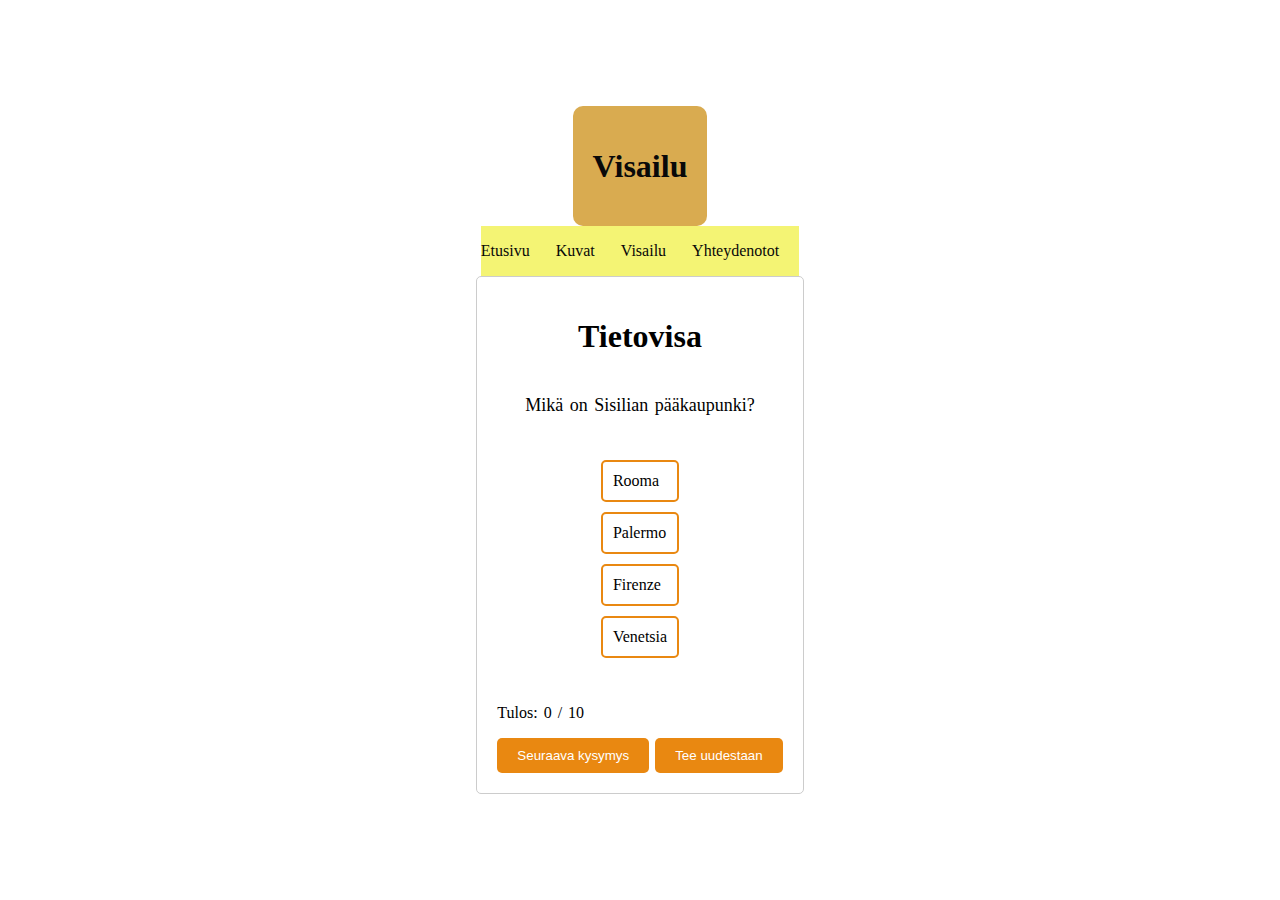
<file: html/visailu.html>
<!DOCTYPE html>
<html>

<head>
    <meta charset="UTF-8">
    <meta name="viewport" content="width=device-width, initial-scale=1.0">
    <title>Tietovisa</title>
    <link rel="stylesheet" type="text/css" href="../css/styles.css">
    <link rel="stylesheet" type="text/css" href="../css/visailu.css">
</head>

<body>
    <header>
        <h1>Visailu</h1>
    </header>

    <nav class="main-navbar">
        <ul>
            <li><a href="index.html">Etusivu</a></li>
            <li><a href="kuvat.html">Kuvat</a></li>
            <li><a href="visailu.html">Visailu</a></li>
            <li><a href="yhteydenotot.html">Yhteydenotot</a></li>
        </ul>
    </nav>
    <div class="container">
        <h1>Tietovisa</h1>
        <div id="kysymys-ja-vaihtoehdot">
            <p id="kysymys"></p>
            <ul id="vaihtoehdot"></ul>
        </div>

        <div id="tulos-container">
            <p>Tulos: <span id="pisteet">0</span> / 10</p>
        </div>
        <p id="pisteet"></p>
        <button id="seuraava-kysymys">Seuraava kysymys</button>
        <button id="tee-uudestaan">Tee uudestaan</button>
    </div>
    <script src="../javascript/visailu.js"></script>
    </main>
</body>

</html>
</file>
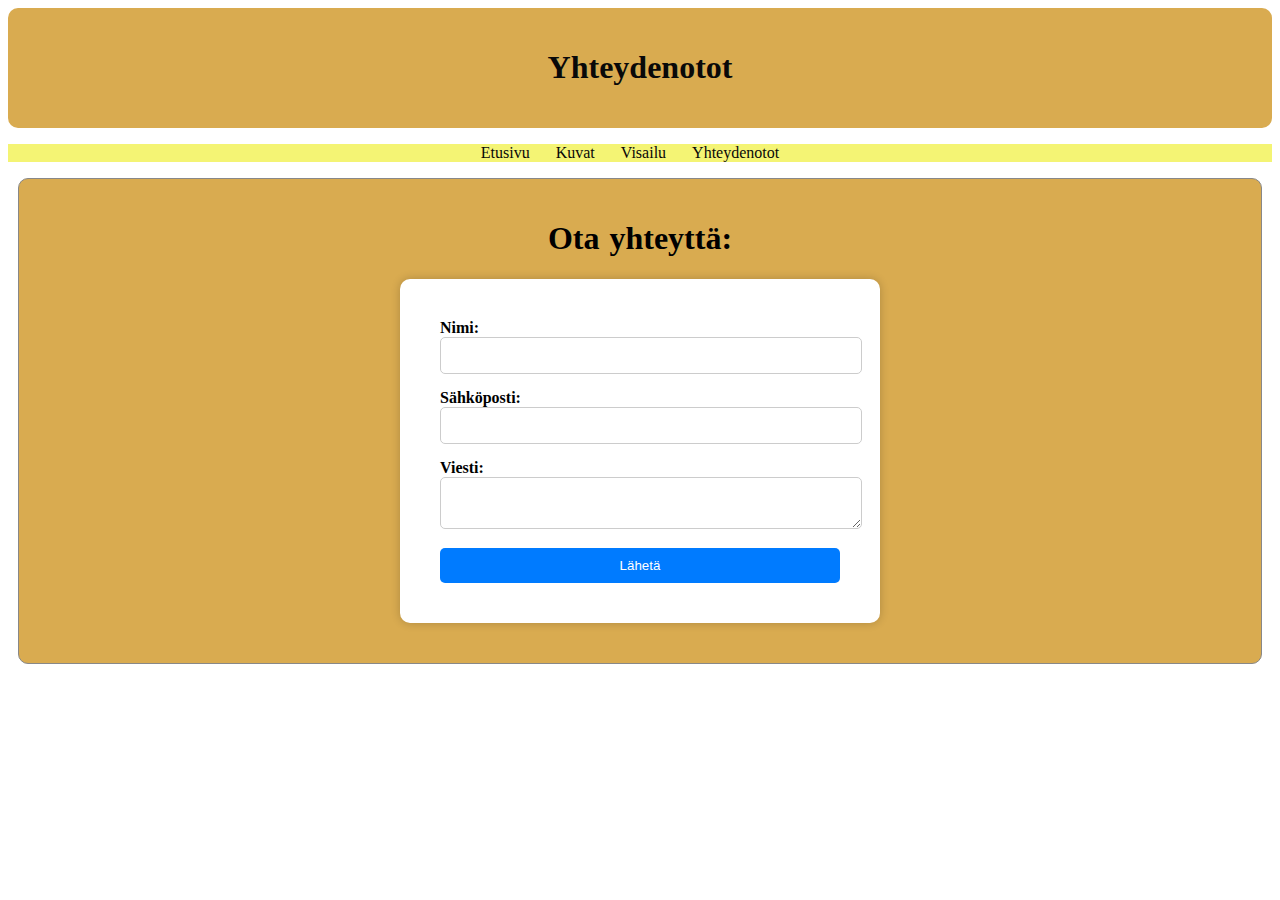
<file: html/yhteydenotot.html>
<!DOCTYPE html>
<html>

<head>
    <meta charset="UTF-8">
    <meta name="viewport" content="width=device-width, initial-scale=1.0">
    <link rel="stylesheet" type="text/css" href="../css/styles.css">
    <link rel="stylesheet" type="text/css" href="../css/yhteydenotot.css">
</head>

<body>
    <header>
        <h1>Yhteydenotot</h1>
    </header>

    <nav class="main-navbar">
        <ul>
            <li><a href="index.html">Etusivu</a></li>
            <li><a href="kuvat.html">Kuvat</a></li>
            <li><a href="visailu.html">Visailu</a></li>
            <li><a href="yhteydenotot.html">Yhteydenotot</a></li>
        </ul>
    </nav>

    <section class="yhteys">
        <h1>Ota yhteyttä:</h1>
        <form id="yhteydenotto-lomake">
            <div>
                <label for="nimi">Nimi:</label>
                <input type="text" id="nimi" name="nimi" required>
            </div>
            <div>
                <label for="sahkoposti">Sähköposti:</label>
                <input type="email" id="sahkoposti" name="sahkoposti" required>
            </div>
            <div>
                <label for="viesti">Viesti:</label>
                <textarea id="viesti" name="viesti" required></textarea>
            </div>
            <button type="submit">Lähetä</button>
        </form>
        <p id="vahvistus"></p>
        <div id="aikaraja-ilmoitus"></div>
    </section>

    <script src="../javascript/yhteydenotot.js"></script>

    </main>
</body>
</html>
</file>
<file: styles.css>
/* yleiset asetukset kaikille sivuille */

body {
    background-color: white; 
    font-family: Georgia, serif;
    font-size: 16px;
    letter-spacing: 0px;
    word-spacing: 2px;
    color: #000000; 
}

header {
    background-color: rgb(217, 171, 80);
    color: rgb(9, 9, 9);
    padding: 20px;
    text-align: center;
    border-radius: 10px;
}

.main-navbar {
    background-color: rgb(244, 244, 116);
    text-align: center;
}

.main-navbar ul {
    list-style-type: none;
    padding: 0;
}

.main-navbar ul li {
    display: inline;
    margin-right: 20px;
}

.main-navbar a {
    color: rgb(8, 8, 8);
    text-decoration: none;
}

.navbar2 a {
    text-decoration: none;
    color: #fff;
    font-weight: bold;
}

h1 {
    text-align: center;
}

h2 {
    background-color: rgb(238, 227, 227);
    color: rgb(11, 11, 11);
    padding: 5px;
    font-size: 20px;
    font-weight: bold;
    margin: 0;
    display: inline-block;
    border: 1px solid #888;
    margin-right: 10px;
    border-radius: 10px;
}

section {
    background-color: rgb(217, 171, 80);
    border: 1px solid #888;
    padding: 20px;
    margin: 10px;
    border-radius: 10px;
}

/* Etusivun tablen asetukset */

table {
    width: 50%;
    margin: 0 auto;
    border-collapse: collapse;
}

th, td {
    border: 1px solid #ccc;
    padding: 8px;
    text-align: left;
}

th {
    background-color: #f2f2f2;
}
</file>
<file: css/styles.css>
/* yleiset asetukset kaikille sivuille */

body {
    background-color: white; 
    font-family: Georgia, serif;
    font-size: 16px;
    letter-spacing: 0px;
    word-spacing: 2px;
    color: #000000; 
}

header {
    background-color: rgb(217, 171, 80);
    color: rgb(9, 9, 9);
    padding: 20px;
    text-align: center;
    border-radius: 10px;
}

.main-navbar {
    background-color: rgb(244, 244, 116);
    text-align: center;
}

.main-navbar ul {
    list-style-type: none;
    padding: 0;
}

.main-navbar ul li {
    display: inline;
    margin-right: 20px;
}

.main-navbar a {
    color: rgb(8, 8, 8);
    text-decoration: none;
}

.navbar2 a {
    text-decoration: none;
    color: #fff;
    font-weight: bold;
}

h1 {
    text-align: center;
}

h2 {
    background-color: rgb(238, 227, 227);
    color: rgb(11, 11, 11);
    padding: 5px;
    font-size: 20px;
    font-weight: bold;
    margin: 0;
    display: inline-block;
    border: 1px solid #888;
    margin-right: 10px;
    border-radius: 10px;
}

section {
    background-color: rgb(217, 171, 80);
    border: 1px solid #888;
    padding: 20px;
    margin: 10px;
    border-radius: 10px;
}

/* Etusivun tablen asetukset */

table {
    width: 50%;
    margin: 0 auto;
    border-collapse: collapse;
}

th, td {
    border: 1px solid #ccc;
    padding: 8px;
    text-align: left;
}

th {
    background-color: #f2f2f2;
}
</file>
<file: visailu.css>
body {
    display: flex;
    flex-direction: column;
    align-items: center;
    justify-content: center;
    height: 100vh;
    margin: 0;
}

#kysymys-ja-vaihtoehdot {
    display: flex;
    flex-direction: column;
    align-items: center;
    margin-bottom: 20px;
}

.container {
    background-color: #fff;
    border: 1px solid #ccc;
    border-radius: 5px;
    padding: 20px;
    max-width: 400px;
    margin: 0 auto;
}

#kysymys {
    font-size: 18px;
}

ul {
    list-style: none;
    padding: 0;
}

li {
    margin: 10px 0;
}

button {
    background-color: #e98811;
    color: #fff;
    border: none;
    padding: 10px 20px;
    cursor: pointer;
    border-radius: 5px;
}

button:hover {
    background-color: #b37700;
}

#tulos-container {
    margin-top: 20px;
}

ul {
    list-style: none;
    padding: 0;
}

li {
    margin: 10px 0;
}

/* Vastausvaihtoehdot */
.vastauslaatikko {
    border: 2px solid #e98811; 
    border-radius: 5px;
    padding: 10px;
    cursor: pointer;
    transition: transform 0.2s;
}

.vastauslaatikko:hover {
    transform: scale(1.1);
}

.valittu {
    background-color: #007BFF;
    color: #fff;
}
</file>
<file: yhteydenotot.css>
#yhteydenotto-lomake {
    width: 80%;
    max-width: 400px;
    margin: 0 auto;
    background-color: #fff;
    padding: 40px;
    border-radius: 10px;
    box-shadow: 0 0 10px rgba(0, 0, 0, 0.2);
}

form div {
    margin-bottom: 15px;
}

label {
    display: block;
    font-weight: bold;
}

input[type="text"],
input[type="email"],
textarea {
    width: 100%;
    padding: 10px;
    border: 1px solid #ccc;
    border-radius: 5px;
}

/* lähetä-nappi */

button {
    display: block;
    margin-top: 15px;
    background-color: #007BFF;
    color: #fff;
    border: none;
    border-radius: 5px;
    padding: 10px;
    width: 100%;
    cursor: pointer;
}

button:hover {
    background-color: #0056b3;
}

/* vahvistusviesti */

#vahvistus {
    text-align: center;
    margin-top: 20px;
    font-weight: bold;
    color: #090909;
}
</file>
<file: css/visailu.css>
body {
    display: flex;
    flex-direction: column;
    align-items: center;
    justify-content: center;
    height: 100vh;
    margin: 0;
}

#kysymys-ja-vaihtoehdot {
    display: flex;
    flex-direction: column;
    align-items: center;
    margin-bottom: 20px;
}

.container {
    background-color: #fff;
    border: 1px solid #ccc;
    border-radius: 5px;
    padding: 20px;
    max-width: 400px;
    margin: 0 auto;
}

#kysymys {
    font-size: 18px;
}

ul {
    list-style: none;
    padding: 0;
}

li {
    margin: 10px 0;
}

button {
    background-color: #e98811;
    color: #fff;
    border: none;
    padding: 10px 20px;
    cursor: pointer;
    border-radius: 5px;
}

button:hover {
    background-color: #b37700;
}

#tulos-container {
    margin-top: 20px;
}

ul {
    list-style: none;
    padding: 0;
}

li {
    margin: 10px 0;
}

/* Vastausvaihtoehdot */
.vastauslaatikko {
    border: 2px solid #e98811; 
    border-radius: 5px;
    padding: 10px;
    cursor: pointer;
    transition: transform 0.2s;
}

.vastauslaatikko:hover {
    transform: scale(1.1);
}

.valittu {
    background-color: #007BFF;
    color: #fff;
}
</file>
<file: css/yhteydenotot.css>
#yhteydenotto-lomake {
    width: 80%;
    max-width: 400px;
    margin: 0 auto;
    background-color: #fff;
    padding: 40px;
    border-radius: 10px;
    box-shadow: 0 0 10px rgba(0, 0, 0, 0.2);
}

form div {
    margin-bottom: 15px;
}

label {
    display: block;
    font-weight: bold;
}

input[type="text"],
input[type="email"],
textarea {
    width: 100%;
    padding: 10px;
    border: 1px solid #ccc;
    border-radius: 5px;
}

/* lähetä-nappi */

button {
    display: block;
    margin-top: 15px;
    background-color: #007BFF;
    color: #fff;
    border: none;
    border-radius: 5px;
    padding: 10px;
    width: 100%;
    cursor: pointer;
}

button:hover {
    background-color: #0056b3;
}

/* vahvistusviesti */

#vahvistus {
    text-align: center;
    margin-top: 20px;
    font-weight: bold;
    color: #090909;
}
</file>
